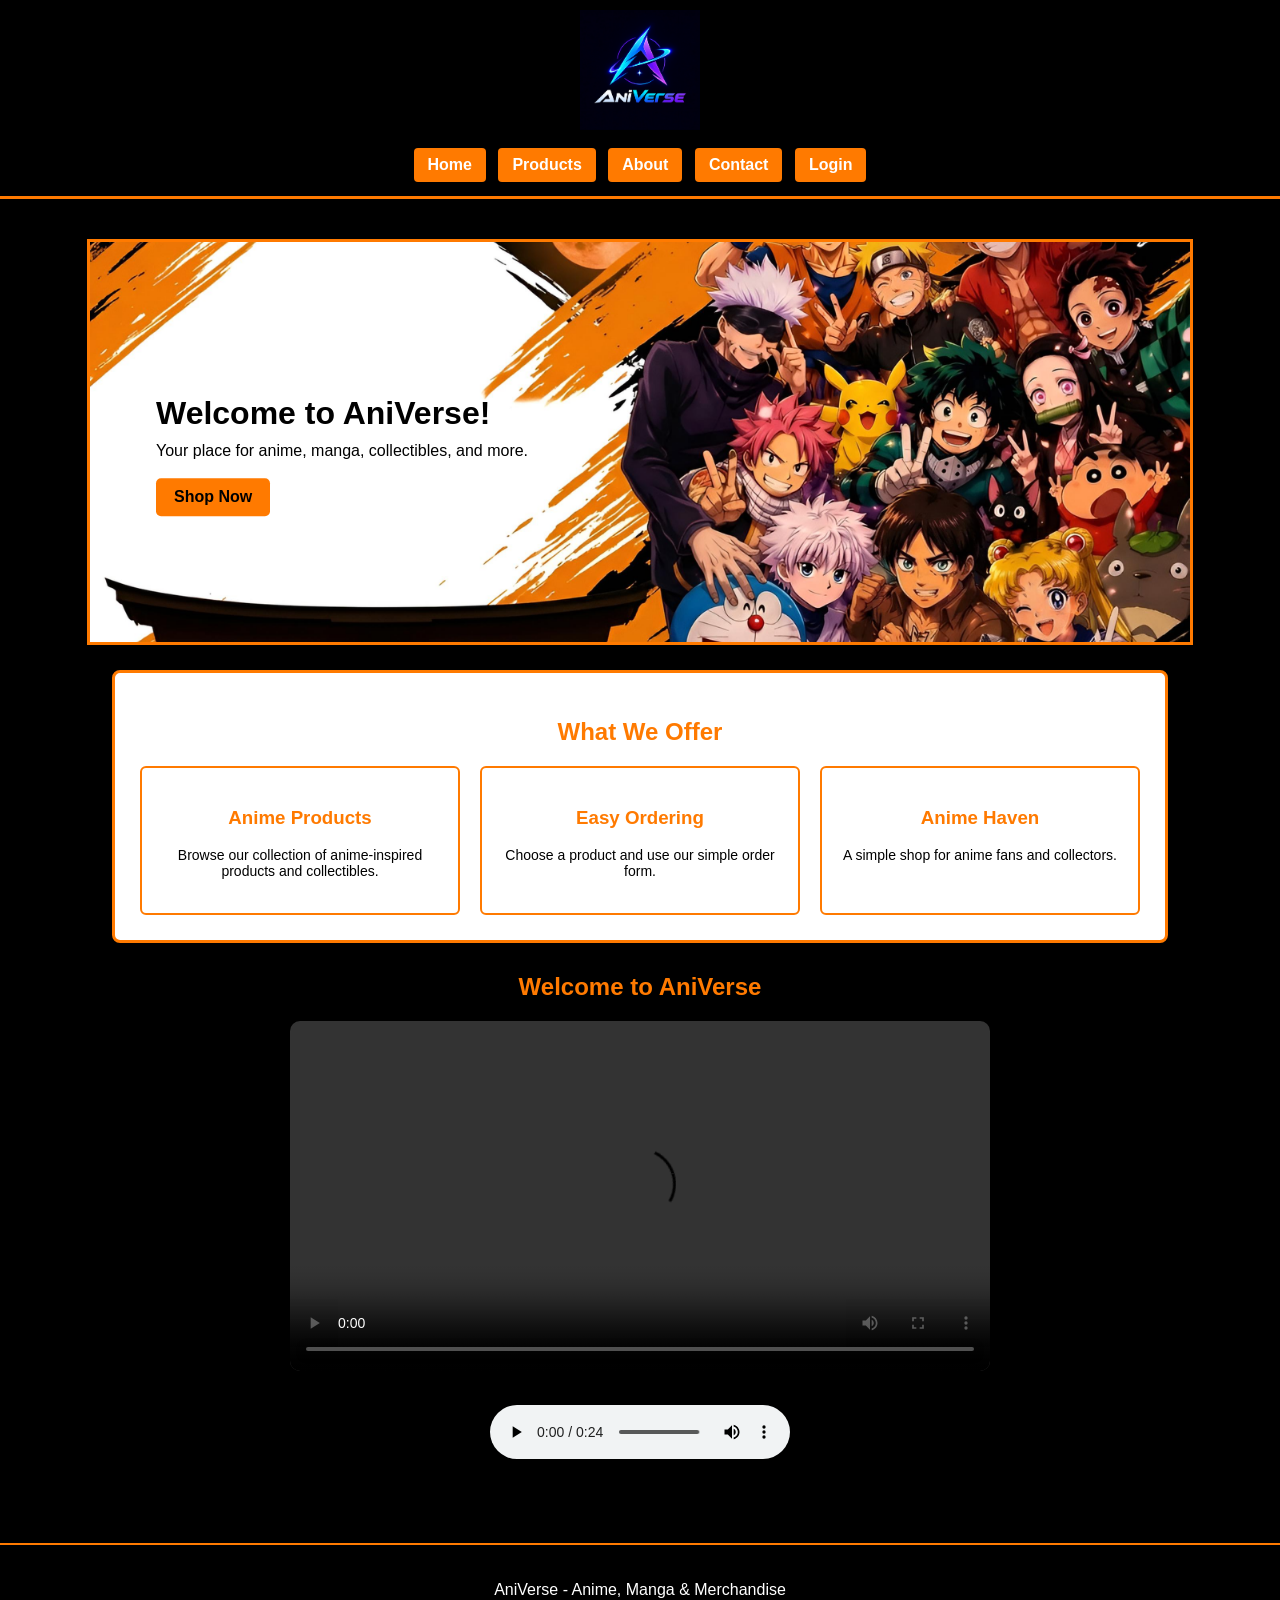
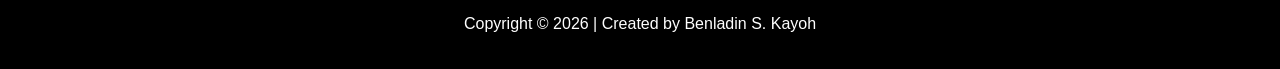
<file: index.html>
<!DOCTYPE html>
<html>
<head>
    <title>AniVerse - Home</title>
    <link rel="stylesheet" href="style.css">
</head>

<body>

<header>
    <img src="images/logo.png" alt="AniVerse Logo" class="logo">

    <nav>
        <a href="index.html">Home</a>
        <a href="anime.html">Products</a>
        <a href="about.html">About</a>
        <a href="contact.html">Contact</a>
        <a href="login.html">Login</a>
    </nav>
</header>

<main>

    <section class="home-section">

        <div class="hero-text">

            <h1>Welcome to AniVerse!</h1>

            <p>
                Your place for anime, manga,
                collectibles, and more.
            </p>

            <a href="anime.html" class="button">Shop Now</a>

        </div>

        <div class="hero-image">

            <img src="images/homepage.png" alt="AniVerse Anime Shop">

        </div>

    </section>


    <section class="what-we-offer">

        <h2>What We Offer</h2>

        <div class="offer-container">

            <div class="offer-box">

                <h3>Anime Products</h3>

                <p>
                    Browse our collection of anime-inspired
                    products and collectibles.
                </p>

            </div>


            <div class="offer-box">

                <h3>Easy Ordering</h3>

                <p>
                    Choose a product and use our simple
                    order form.
                </p>

            </div>


            <div class="offer-box">

                <h3>Anime Haven</h3>

                <p>
                    A simple shop for anime fans
                    and collectors.
                </p>

            </div>

        </div>

    </section>


    <section class="video-section">

        <h2>Welcome to AniVerse</h2>

        <video class="aniverse-video" controls>

            <source src="video/aniversevid.mp4" type="video/mp4">


        </video>

    </section>

    <section class="music-section">

        <audio autoplay loop controls>

            <source src="audio/aniverse.mp3" type="audio/mpeg">

        </audio>

    </section>

</main>

<footer>
    <p>AniVerse - Anime, Manga & Merchandise</p>
    <p>Copyright © 2026 | Created by Benladin S. Kayoh</p>
</footer>

</body>
</html>
</file>
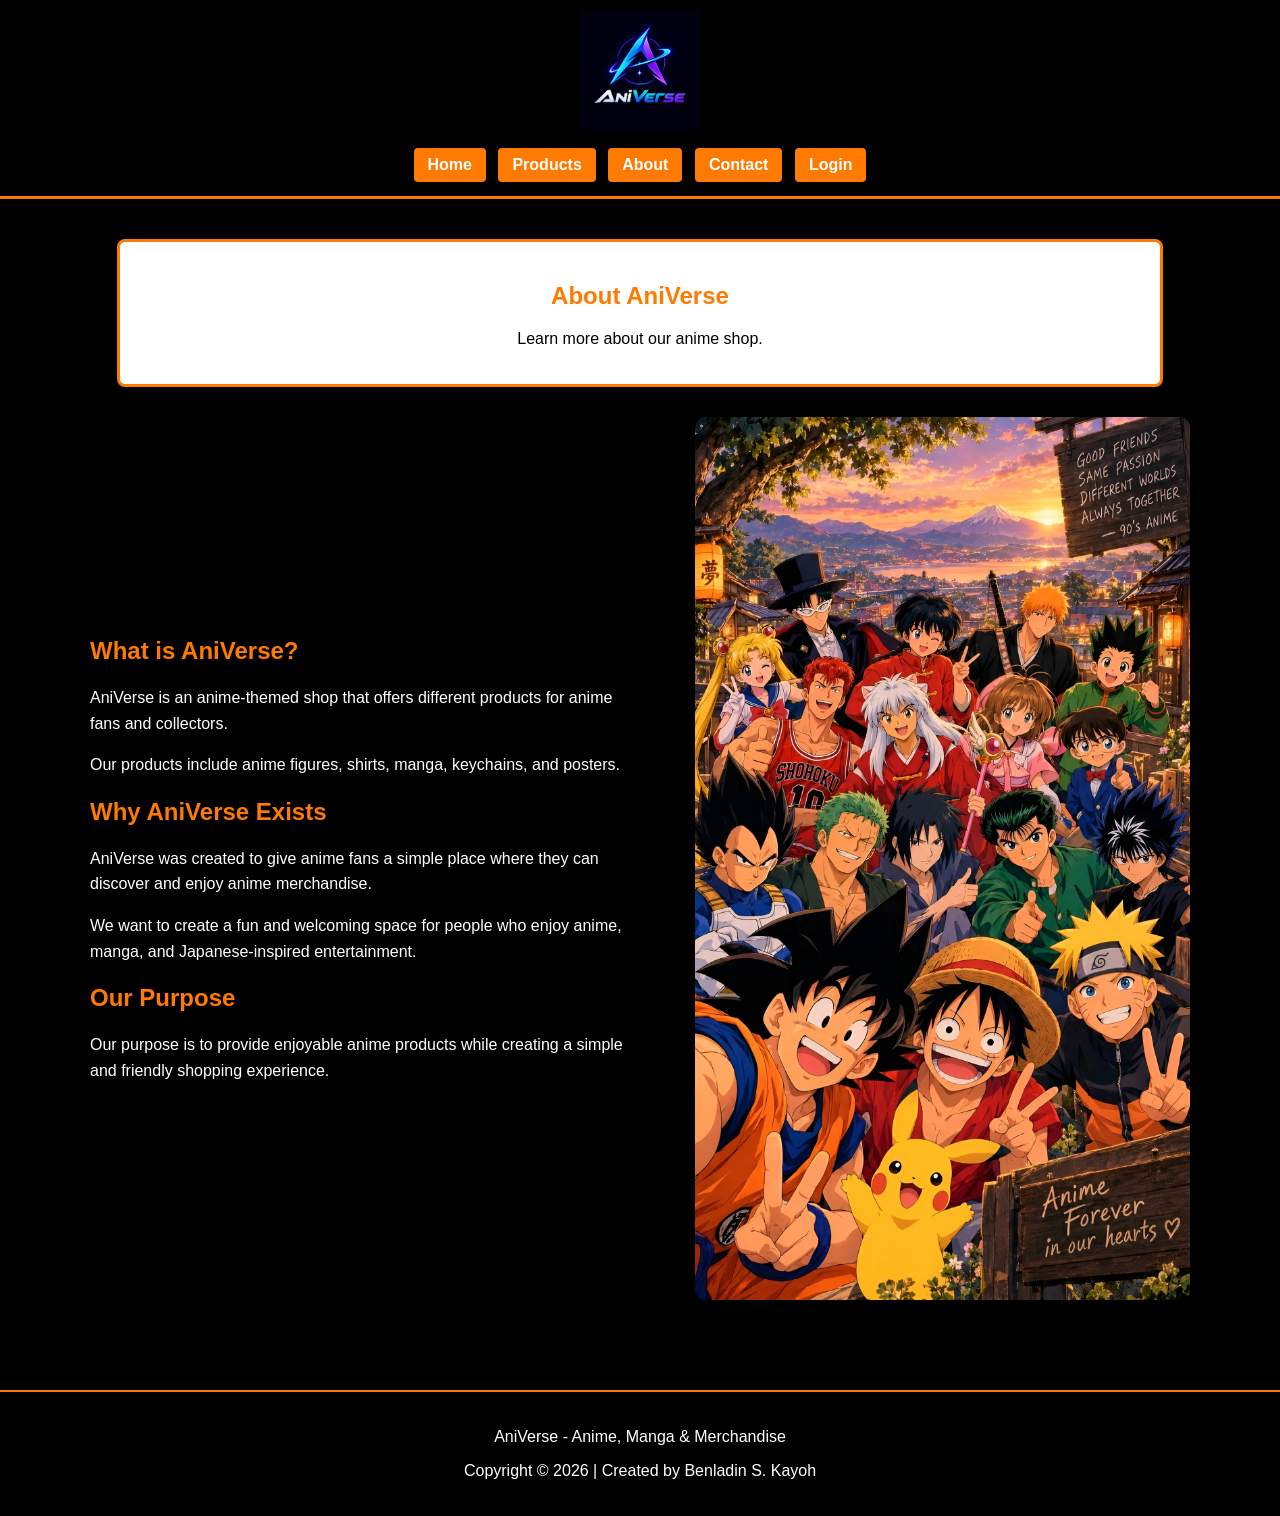
<file: about.html>
<!DOCTYPE html>
<html>
<head>
    <title>AniVerse - About</title>
    <link rel="stylesheet" href="style.css">
</head>

<body>

<header>
    <img src="images/logo.png" alt="AniVerse Logo" class="logo">

    <nav>
        <a href="index.html">Home</a>
        <a href="anime.html">Products</a>
        <a href="about.html">About</a>
        <a href="contact.html">Contact</a>
        <a href="login.html">Login</a>
    </nav>
</header>

<main>

    <section class="page-title">
        <h1>About AniVerse</h1>
        <p>Learn more about our anime shop.</p>
    </section>

    <section class="about-section">

        <div class="about-content">

            <div class="about-text">

                <h2>What is AniVerse?</h2>

                <p>
                    AniVerse is an anime-themed shop that offers different
                    products for anime fans and collectors.
                </p>

                <p>
                    Our products include anime figures, shirts, manga,
                    keychains, and posters.
                </p>

                <h2>Why AniVerse Exists</h2>

                <p>
                    AniVerse was created to give anime fans a simple place
                    where they can discover and enjoy anime merchandise.
                </p>

                <p>
                    We want to create a fun and welcoming space for people
                    who enjoy anime, manga, and Japanese-inspired entertainment.
                </p>

                <h2>Our Purpose</h2>

                <p>
                    Our purpose is to provide enjoyable anime products while
                    creating a simple and friendly shopping experience.
                </p>

            </div>

            <div class="about-image">
                <img src="images/about.jpg" alt="AniVerse Shop">
            </div>

        </div>

    </section>

</main>

<footer>
    <p>AniVerse - Anime, Manga & Merchandise</p>
    <p>Copyright © 2026 | Created by Benladin S. Kayoh</p>
</footer>

</body>
</html>
</file>
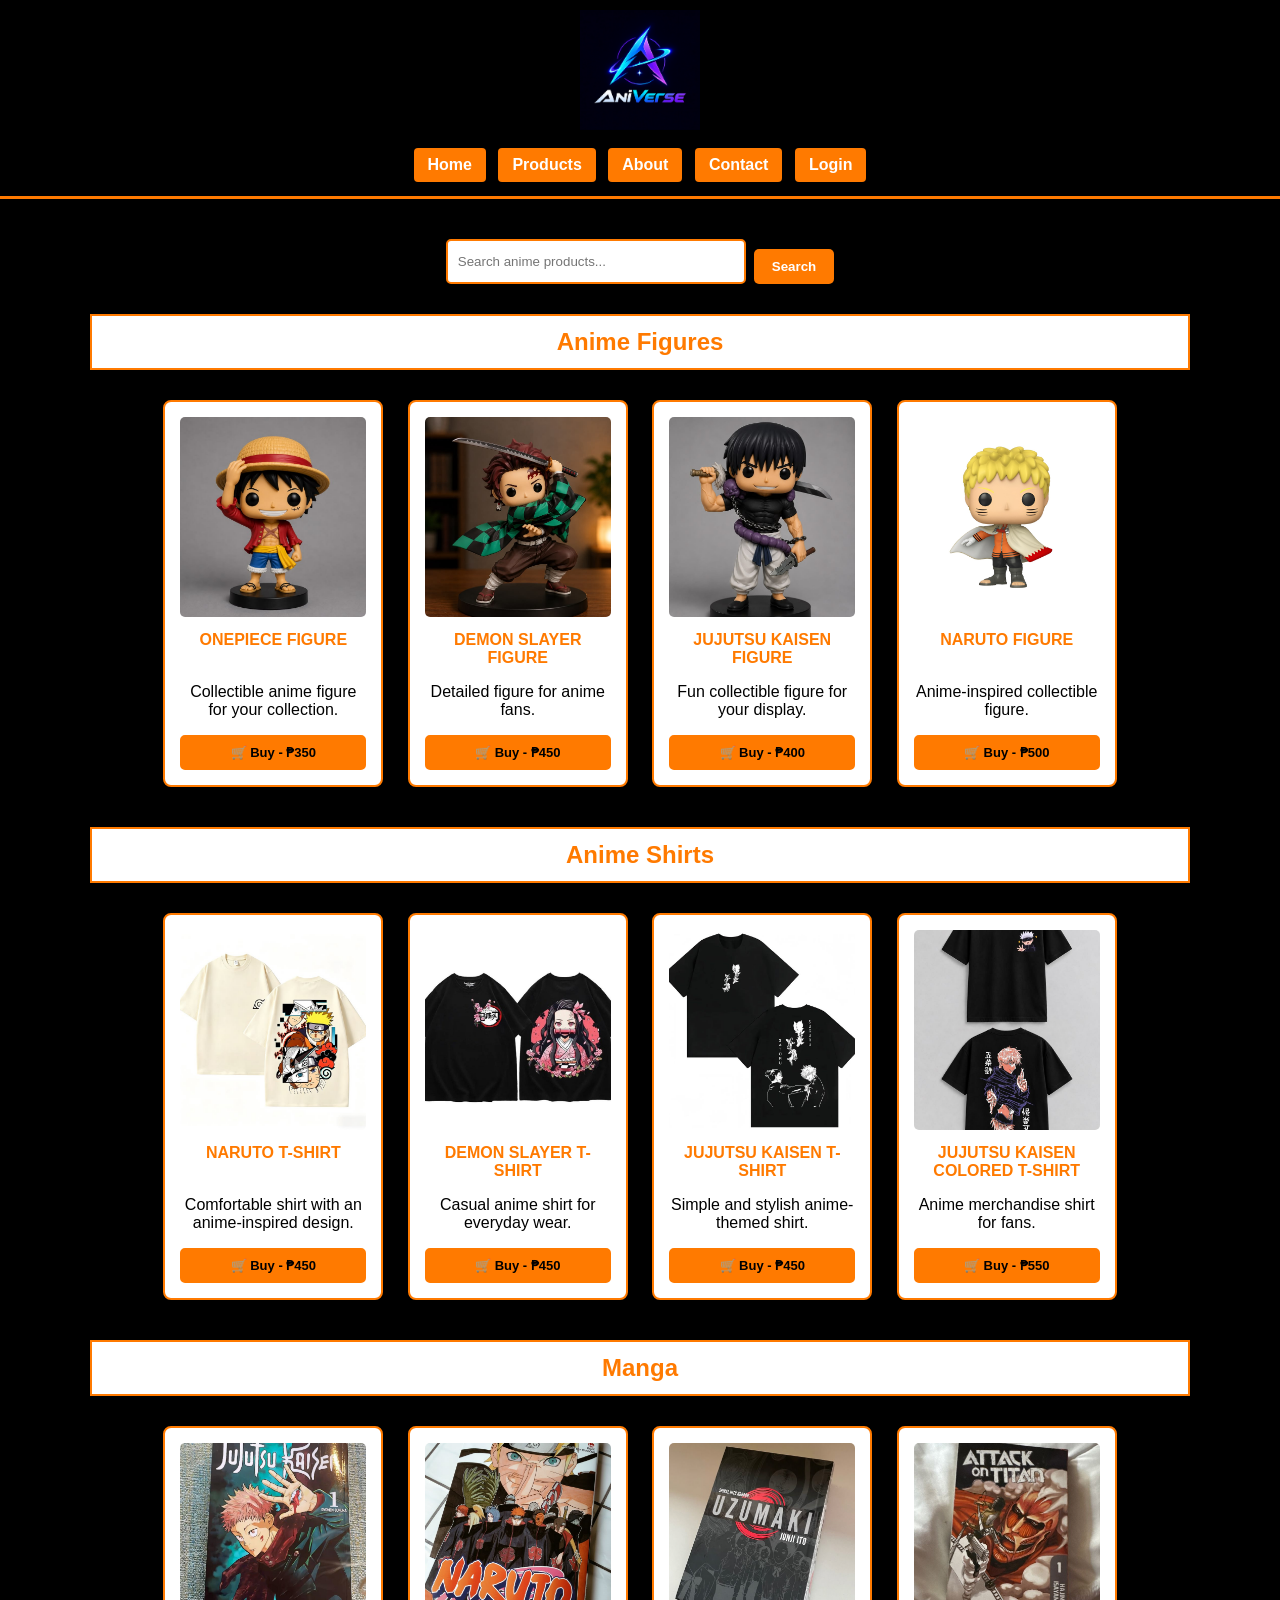
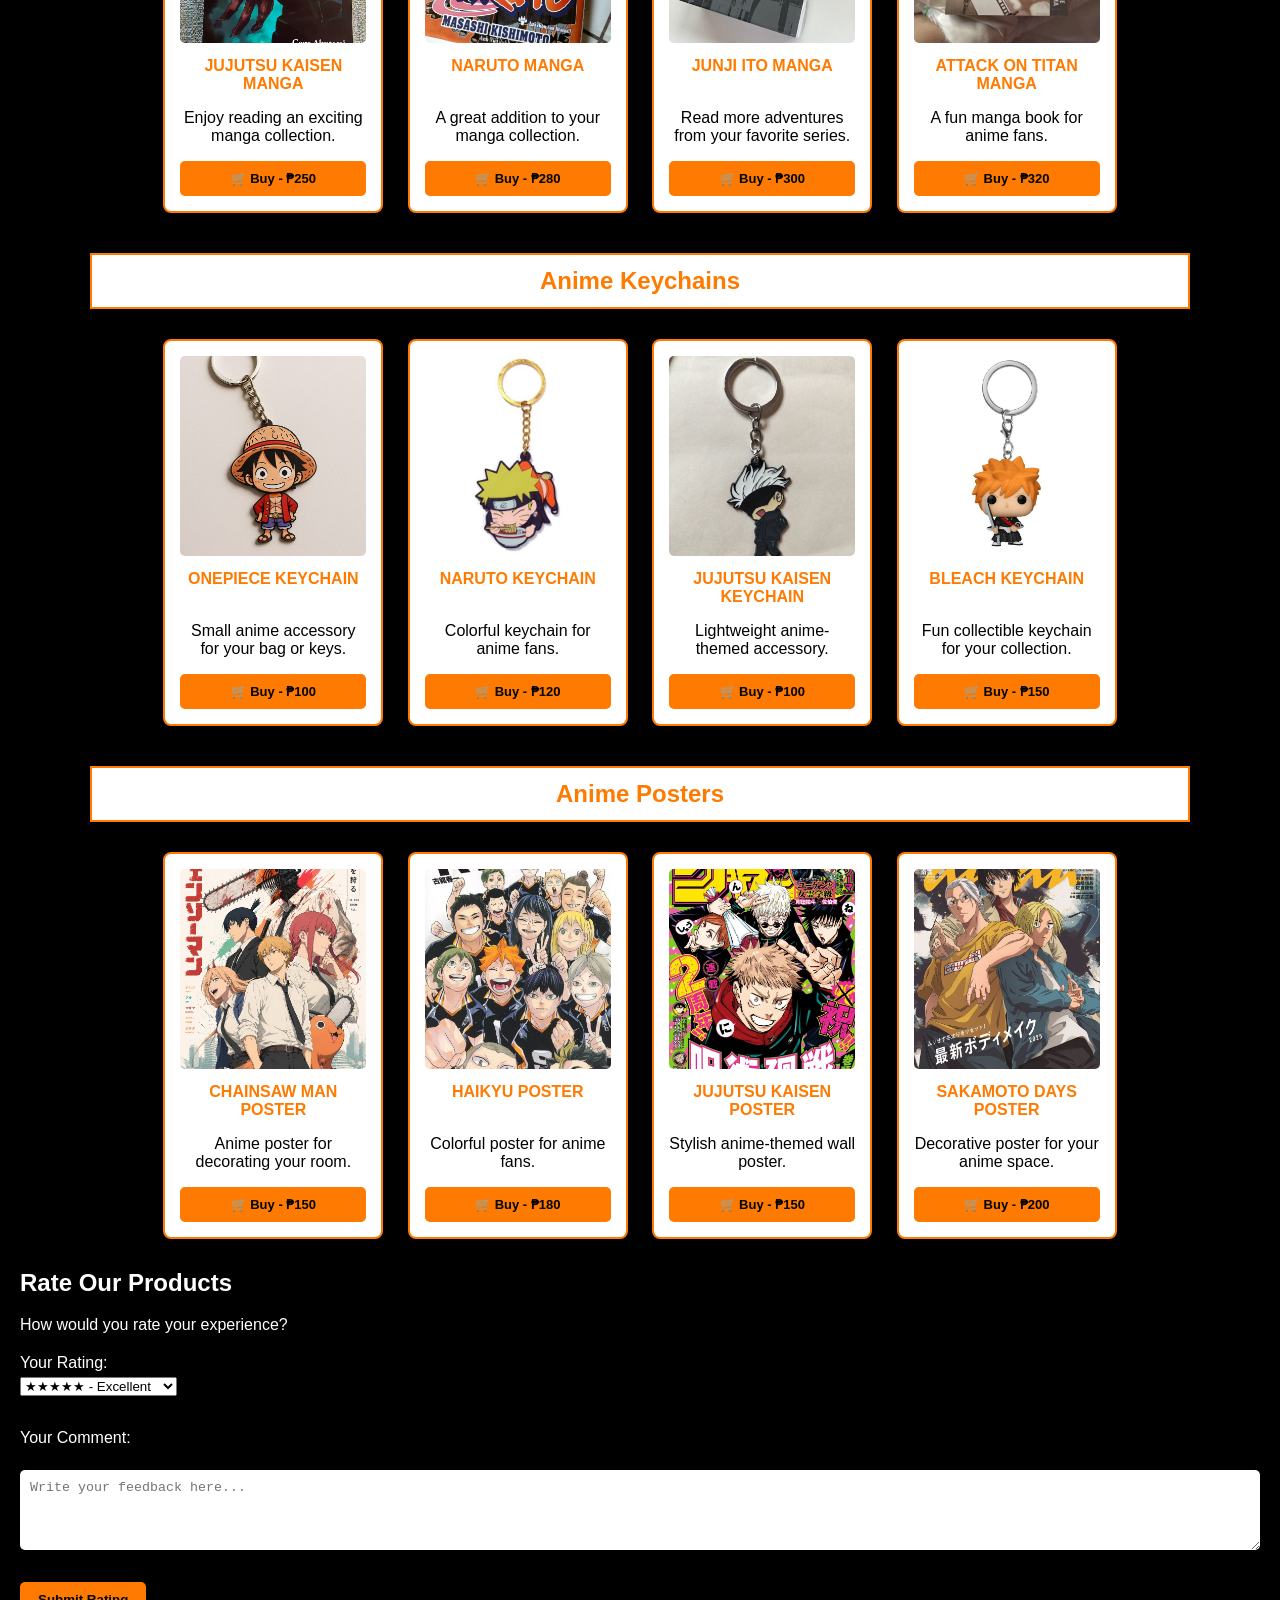
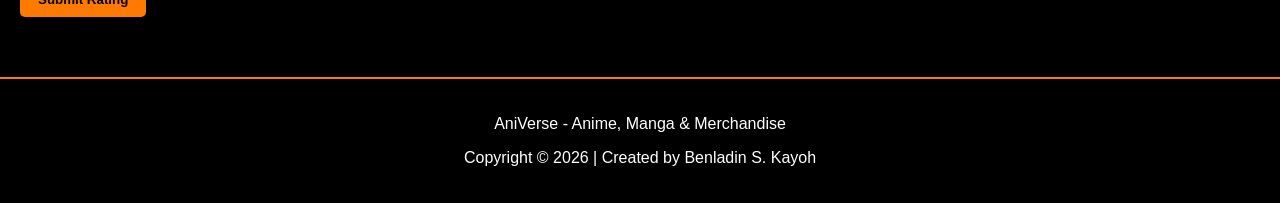
<file: anime.html>
<!DOCTYPE html>
<html lang="en">
<head>
    <meta charset="UTF-8">
    <meta name="viewport" content="width=device-width, initial-scale=1.0">
    <title>AniVerse - Products</title>
    <link rel="stylesheet" href="style.css">
</head>

<body>

<header>
    <img src="images/logo.png" alt="AniVerse Logo" class="logo">

    <nav>
        <a href="index.html">Home</a>
        <a href="anime.html">Products</a>
        <a href="about.html">About</a>
        <a href="contact.html">Contact</a>
        <a href="login.html">Login</a>
    </nav>
</header>

<main>

    <div class="search-box">
        <input type="text" id="search-input" placeholder="Search anime products..." oninput="searchProducts()">
        <button type="button" onclick="searchProducts()">Search</button>
    </div>
    <p id="no-results" style="display: none;">No products found.</p>

<section class="products">

    <h2>Anime Figures</h2>

    <div class="product-card">
        <img src="images/animefigure1.jpg" alt="Anime Figure 1">
        <h3>ONEPIECE FIGURE</h3>
        <p>Collectible anime figure for your collection.</p>
        
<a href="order.html?product=ONEPIECE&price=350" class="buy-button">
    🛒 Buy - ₱350
</a>
    </div>

<div class="product-card">
    <img src="images/figure2.jpg" alt="Anime Figure 2">
    <h3>DEMON SLAYER FIGURE</h3>
    <p>Detailed figure for anime fans.</p>
    <a href="order.html?product=DEMON%20SLAYER%20FIGURE&price=450" class="buy-button">🛒 Buy - ₱450</a>
</div>

<div class="product-card">
    <img src="images/figure3.jpg" alt="Anime Figure 3">
    <h3>JUJUTSU KAISEN FIGURE</h3>
    <p>Fun collectible figure for your display.</p>
    <a href="order.html?product=JUJUTSU%20KAISEN%20FIGURE&price=400" class="buy-button">🛒 Buy - ₱400</a>
</div>

<div class="product-card">
    <img src="images/figure4.jpg" alt="Anime Figure 4">
    <h3>NARUTO FIGURE</h3>
    <p>Anime-inspired collectible figure.</p>
    <a href="order.html?product=NARUTO%20FIGURE&price=500" class="buy-button">🛒 Buy - ₱500</a>
</div>

<h2>Anime Shirts</h2>

<div class="product-card">
    <img src="images/shirt1.jpg" alt="Anime Shirt 1">
    <h3>NARUTO T-SHIRT</h3>
    <p>Comfortable shirt with an anime-inspired design.</p>
    <a href="order.html?product=NARUTO%20T-SHIRT&price=450" class="buy-button">🛒 Buy - ₱450</a>
</div>

<div class="product-card">
    <img src="images/shirt2.jpg" alt="Anime Shirt 2">
    <h3>DEMON SLAYER T-SHIRT</h3>
    <p>Casual anime shirt for everyday wear.</p>
    <a href="order.html?product=DEMON%20SLAYER%20T-SHIRT&price=450" class="buy-button">🛒 Buy - ₱450</a>
</div>

<div class="product-card">
    <img src="images/shirt3.jpg" alt="Anime Shirt 3">
    <h3>JUJUTSU KAISEN T-SHIRT</h3>
    <p>Simple and stylish anime-themed shirt.</p>
    <a href="order.html?product=JUJUTSU%20KAISEN%20T-SHIRT&price=450" class="buy-button">🛒 Buy - ₱450</a>
</div>

<div class="product-card">
    <img src="images/shirt4.jpg" alt="Anime Shirt 4">
    <h3>JUJUTSU KAISEN COLORED T-SHIRT</h3>
    <p>Anime merchandise shirt for fans.</p>
    <a href="order.html?product=JUJUTSU%20KAISEN%20COLORED%20T-SHIRT&price=550" class="buy-button">🛒 Buy - ₱550</a>
</div>

<h2>Manga</h2>

<div class="product-card">
    <img src="images/manga1.jpg" alt="Manga 1">
    <h3>JUJUTSU KAISEN MANGA</h3>
    <p>Enjoy reading an exciting manga collection.</p>
    <a href="order.html?product=JUJUTSU%20KAISEN%20MANGA&price=250" class="buy-button">🛒 Buy - ₱250</a>
</div>

<div class="product-card">
    <img src="images/manga2.jpg" alt="Manga 2">
    <h3>NARUTO MANGA</h3>
    <p>A great addition to your manga collection.</p>
    <a href="order.html?product=NARUTO%20MANGA&price=280" class="buy-button">🛒 Buy - ₱280</a>
</div>

<div class="product-card">
    <img src="images/manga3.jpg" alt="Manga 3">
    <h3>JUNJI ITO MANGA</h3>
    <p>Read more adventures from your favorite series.</p>
    <a href="order.html?product=JUNJI%20ITO%20MANGA&price=300" class="buy-button">🛒 Buy - ₱300</a>
</div>

<div class="product-card">
    <img src="images/manga4.jpg" alt="Manga 4">
    <h3>ATTACK ON TITAN MANGA</h3>
    <p>A fun manga book for anime fans.</p>
    <a href="order.html?product=ATTACK%20ON%20TITAN%20MANGA&price=320" class="buy-button">🛒 Buy - ₱320</a>
</div>

<h2>Anime Keychains</h2>

<div class="product-card">
    <img src="images/keychain1.jpg" alt="Anime Keychain 1">
    <h3>ONEPIECE KEYCHAIN</h3>
    <p>Small anime accessory for your bag or keys.</p>
    <a href="order.html?product=ONEPIECE%20KEYCHAIN&price=100" class="buy-button">🛒 Buy - ₱100</a>
</div>

<div class="product-card">
    <img src="images/keychain2.jpg" alt="Anime Keychain 2">
    <h3>NARUTO KEYCHAIN</h3>
    <p>Colorful keychain for anime fans.</p>
    <a href="order.html?product=NARUTO%20KEYCHAIN&price=120" class="buy-button">🛒 Buy - ₱120</a>
</div>

<div class="product-card">
    <img src="images/keychain3.jpg" alt="Anime Keychain 3">
    <h3>JUJUTSU KAISEN KEYCHAIN</h3>
    <p>Lightweight anime-themed accessory.</p>
    <a href="order.html?product=JUJUTSU%20KAISEN%20KEYCHAIN&price=100" class="buy-button">🛒 Buy - ₱100</a>
</div>

<div class="product-card">
    <img src="images/keychain4.jpg" alt="Anime Keychain 4">
    <h3>BLEACH KEYCHAIN</h3>
    <p>Fun collectible keychain for your collection.</p>
    <a href="order.html?product=BLEACH%20KEYCHAIN&price=150" class="buy-button">🛒 Buy - ₱150</a>
</div>

<h2>Anime Posters</h2>

<div class="product-card">
    <img src="images/poster1.jpg" alt="Anime Poster 1">
    <h3>CHAINSAW MAN POSTER</h3>
    <p>Anime poster for decorating your room.</p>
    <a href="order.html?product=CHAINSAW%20MAN%20POSTER&price=150" class="buy-button">🛒 Buy - ₱150</a>
</div>

<div class="product-card">
    <img src="images/poster2.jpg" alt="Anime Poster 2">
    <h3>HAIKYU POSTER</h3>
    <p>Colorful poster for anime fans.</p>
    <a href="order.html?product=HAIKYU%20POSTER&price=180" class="buy-button">🛒 Buy - ₱180</a>
</div>

<div class="product-card">
    <img src="images/poster3.jpg" alt="Anime Poster 3">
    <h3>JUJUTSU KAISEN POSTER</h3>
    <p>Stylish anime-themed wall poster.</p>
    <a href="order.html?product=JUJUTSU%20KAISEN%20POSTER&price=150" class="buy-button">🛒 Buy - ₱150</a>
</div>

<div class="product-card">
    <img src="images/poster4.jpg" alt="Anime Poster 4">
    <h3>SAKAMOTO DAYS POSTER</h3>
    <p>Decorative poster for your anime space.</p>
    <a href="order.html?product=SAKAMOTO%20DAYS%20POSTER&price=200" class="buy-button">🛒 Buy - ₱200</a>
</div>

    

</section>

<section class="ratings">

    <h2>Rate Our Products</h2>

    <p>How would you rate your experience?</p>

    <form>
        <label for="rating">Your Rating:</label>
        <select id="rating" name="rating">
            <option value="5">★★★★★ - Excellent</option>
            <option value="4">★★★★☆ - Very Good</option>
            <option value="3">★★★☆☆ - Good</option>
            <option value="2">★★☆☆☆ - Fair</option>
            <option value="1">★☆☆☆☆ - Poor</option>
        </select>

        <br><br>

        <label for="comment">Your Comment:</label><br>
        <textarea id="comment" name="comment" rows="4" cols="40"
            placeholder="Write your feedback here..."></textarea>

        <br><br>

        <button type="submit">Submit Rating</button>
    </form>

</section>
</main>

  <footer>
    <p>AniVerse - Anime, Manga & Merchandise</p>
    <p>Copyright © 2026 | Created by Benladin S. Kayoh</p>
  </footer>
  </body>
</html>
</file>
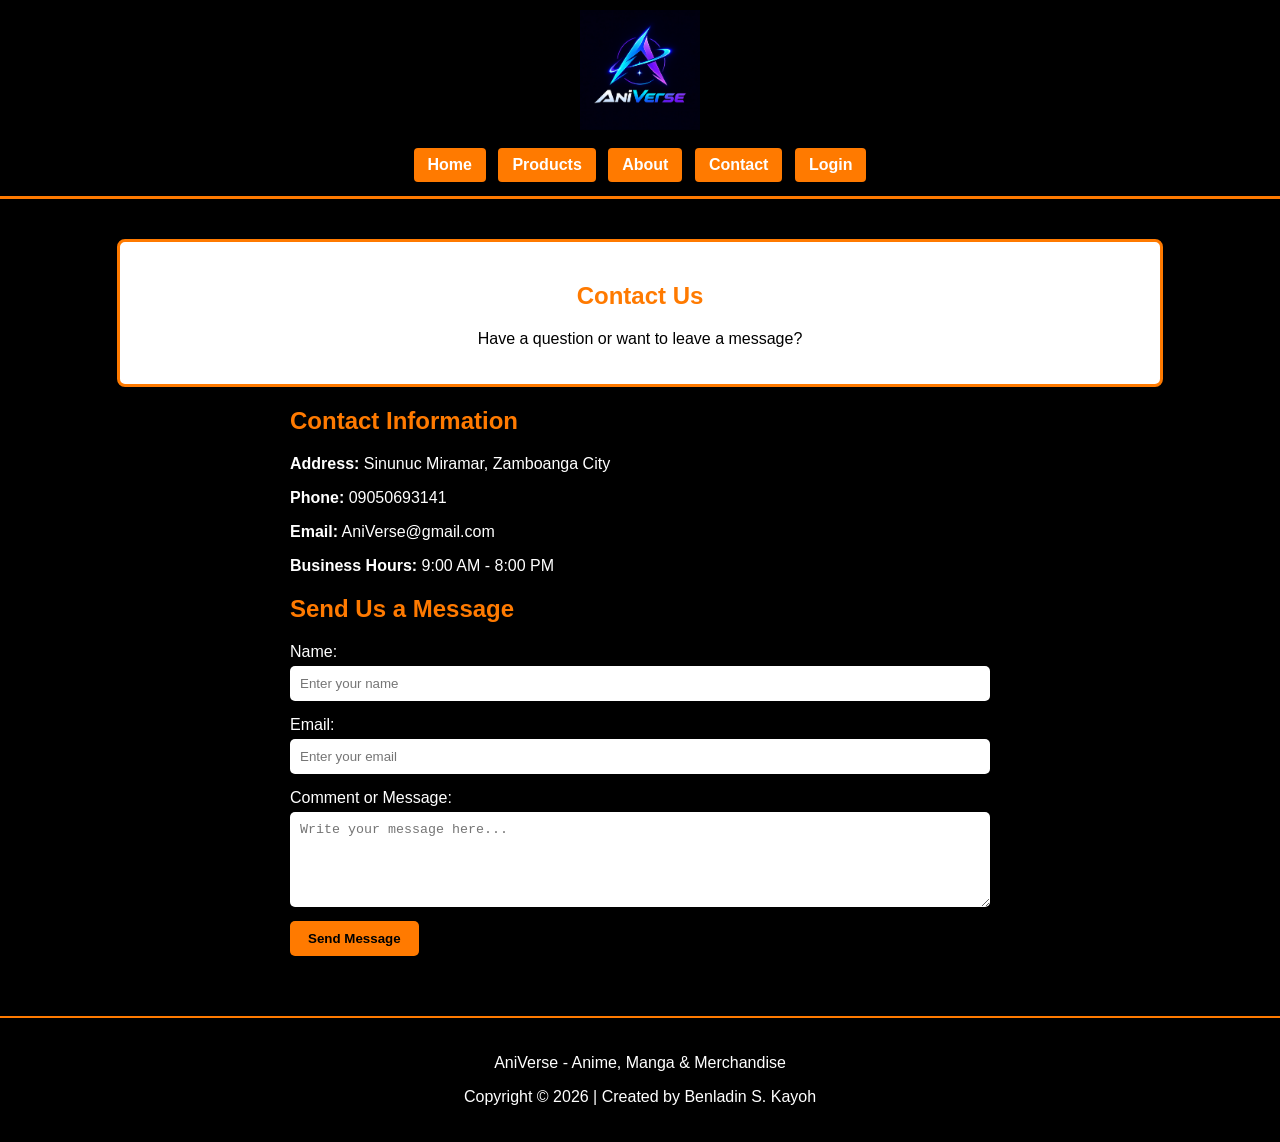
<file: contact.html>
<!DOCTYPE html>
<html>
<head>
    <title>AniVerse - Contact</title>
    <link rel="stylesheet" href="style.css">
</head>

<body>

<header>
    <img src="images/logo.png" alt="AniVerse Logo" class="logo">

    <nav>
        <a href="index.html">Home</a>
        <a href="anime.html">Products</a>
        <a href="about.html">About</a>
        <a href="contact.html">Contact</a>
        <a href="login.html">Login</a>
    </nav>
</header>

<main>

    <section class="page-title">
        <h1>Contact Us</h1>
        <p>Have a question or want to leave a message?</p>
    </section>

    <section class="contact-section">

        <h2>Contact Information</h2>

        <p><strong>Address:</strong> Sinunuc Miramar, Zamboanga City</p>

        <p><strong>Phone:</strong> 09050693141</p>

        <p><strong>Email:</strong> AniVerse@gmail.com</p>

        <p><strong>Business Hours:</strong> 9:00 AM - 8:00 PM</p>

        <h2>Send Us a Message</h2>

        <form>

            <label for="name">Name:</label>
            <input type="text" id="name" name="name" placeholder="Enter your name">

            <label for="email">Email:</label>
            <input type="email" id="email" name="email" placeholder="Enter your email">

            <label for="message">Comment or Message:</label>
            <textarea id="message" name="message" rows="5" placeholder="Write your message here..."></textarea>

            <button type="submit">Send Message</button>

        </form>

    </section>

</main>

<footer>
    <p>AniVerse - Anime, Manga & Merchandise</p>
    <p>Copyright © 2026 | Created by Benladin S. Kayoh</p>
</footer>

</body>
</html>
</file>
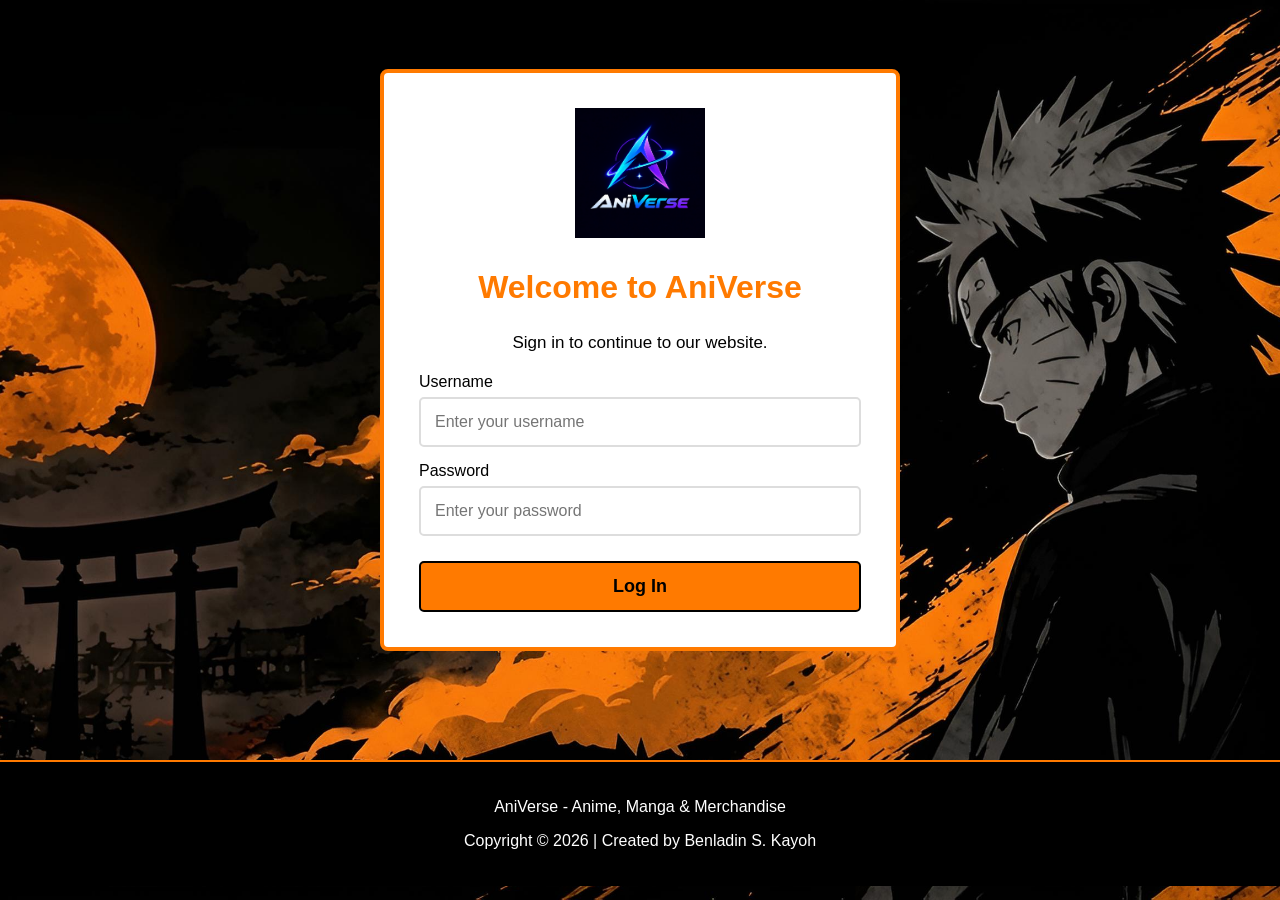
<file: login.html>
<!DOCTYPE html>
<html>
<head>
    <title>AniVerse - Login</title>
    <link rel="stylesheet" href="style.css">
</head>

<body class="login-page">

<main>

    <section class="login-box">

        <img src="images/logo.png" alt="AniVerse Logo" class="login-logo">

        <h1>Welcome to AniVerse</h1>

        <p>Sign in to continue to our website.</p>

        <form>

            <label for="username">Username</label>
            <input type="text" id="username" name="username"
                   placeholder="Enter your username">

            <label for="password">Password</label>
            <input type="password" id="password" name="password"
                   placeholder="Enter your password">

            <a href="index.html" class="login-button">Log In</a>

        </form>

    </section>

</main>

<footer>
    <p>AniVerse - Anime, Manga & Merchandise</p>
    <p>Copyright © 2026 | Created by Benladin S. Kayoh</p>
</footer>

</body>
</html>
</file>
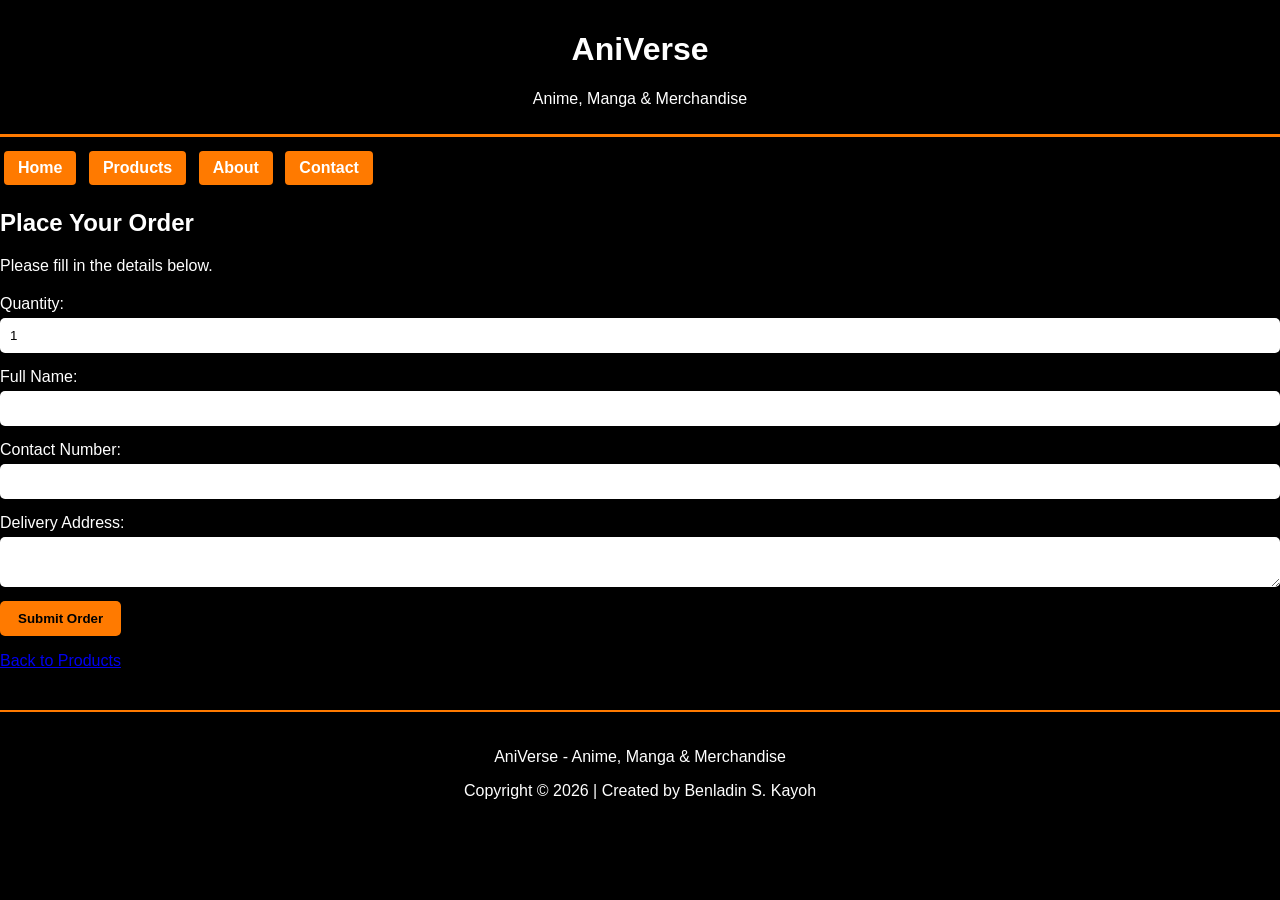
<file: order.html>
<!DOCTYPE html>
<html>
<head>
    <title>AniVerse - Order</title>
    <link rel="stylesheet" href="style.css">
</head>

<body>

    <header>
        <h1>AniVerse</h1>
        <p>Anime, Manga & Merchandise</p>
    </header>

    <nav>
        <a href="index.html">Home</a>
        <a href="anime.html">Products</a>
        <a href="about.html">About</a>
        <a href="contact.html">Contact</a>
    </nav>

    <section class="order-form">
        <div id="orderHeading">
    <h2>Place Your Order</h2>
    <p>Please fill in the details below.</p>
    <p id="selectedProduct"></p>
    <p id="selectedPrice"></p>
        </div>

        <form id="orderForm">

            <label for="quantity">Quantity:</label>
            <input type="number" id="quantity"
       name="quantity" min="1" value="1" required>

            <label for="customer">Full Name:</label>
            <input type="text" id="customer"
                   name="customer" required>

            <label for="contact">Contact Number:</label>
            <input type="tel" id="contact"
                   name="contact" required>

            <label for="address">Delivery Address:</label>
            <textarea id="address"
                      name="address" required></textarea>

            <button type="submit">Submit Order</button>
 
          </form>
 
      
<div id="orderConfirmation" class="popup-overlay" style="display: none;">
    <div class="popup-box">
        <div class="success-icon">✓</div>

        <h3>Order Successful!</h3>

        <p>Your order has been submitted successfully.</p>
        <p>Thank you for purchasing at AniVerse! We appreciate your support.</p>

        <a href="anime.html" class="buy-button">Continue Shopping</a>
    </div>
</div>


        <p>
            <a href="anime.html">Back to Products</a>
        </p>
    </section>

    <footer>
        <p>AniVerse - Anime, Manga & Merchandise</p>
        <p>Copyright &copy; 2026 | Created by Benladin S. Kayoh</p>
    </footer>


<script>
    var orderForm = document.getElementById("orderForm");
    var orderConfirmation = document.getElementById("orderConfirmation");
    var orderHeading = document.getElementById("orderHeading");

    var params = new URLSearchParams(window.location.search);
    var product = params.get("product");
    var price = params.get("price");

    if (product && price) {
        document.getElementById("selectedProduct").textContent =
            "Selected Product: " + product.replace(/\+/g, " ");
        document.getElementById("selectedPrice").textContent =
            "Price: ₱" + price;
    }

    orderForm.addEventListener("submit", function(event) {
        event.preventDefault();

        orderForm.style.display = "none";
        orderHeading.style.display = "none";
        orderConfirmation.style.display = "block";
    });
</script>




</body>
</html>
</file>
<file: style.css>
body {
    margin: 0;
    font-family: Arial, sans-serif;
    background-color: #000000;
    color: #ffffff;
}

main {
    padding: 20px;
}

header {
    background-color: #000000;
    padding: 10px 20px;
    text-align: center;
    border-bottom: 3px solid #ff7a00;
}

.logo {
    width: 120px;
    max-width: 70%;
}

nav {
    margin-top: 10px;
}

nav a {
    display: inline-block;
    color: #ffffff;
    background-color: #ff7a00;
    text-decoration: none;
    padding: 8px 14px;
    margin: 4px;
    border-radius: 4px;
    font-weight: bold;
}

nav a:hover {
    background-color: #ffffff;
    color: #000000;
}

.button,
button {
    display: inline-block;
    background-color: #ff7a00;
    color: #000000;
    padding: 10px 18px;
    margin-top: 10px;
    border: none;
    border-radius: 5px;
    text-decoration: none;
    font-weight: bold;
    cursor: pointer;
}

.button:hover,
button:hover {
    background-color: #ffffff;
}

.home-section {
    position: relative;
    height: 400px;
    max-width: 1100px;
    margin: 20px auto;
    overflow: hidden;
    border: 3px solid #ff7a00;
}

.hero-image {
    width: 100%;
    height: 100%;
}

.hero-image img {
    width: 100%;
    height: 100%;
    object-fit: cover;
    display: block;
}

.hero-text {
    position: absolute;
    left: 6%;
    top: 50%;
    transform: translateY(-50%);
    width: 38%;
    color: #000000;
    z-index: 2;
}

.hero-text h1 {
    font-size: 32px;
    margin-bottom: 10px;
}

.hero-text p {
    font-size: 16px;
    margin: 8px 0;
}

.what-we-offer {
    background-color: #ffffff;
    color: #000000;
    border: 3px solid #ff7a00;
    padding: 25px;
    margin: 25px auto;
    max-width: 1000px;
    text-align: center;
    border-radius: 8px;
}

.what-we-offer h2 {
    color: #ff7a00;
}

.offer-container {
    display: flex;
    justify-content: center;
    gap: 20px;
}

.offer-box {
    flex: 1;
    background-color: #ffffff;
    border: 2px solid #ff7a00;
    padding: 20px;
    border-radius: 6px;
}

.offer-box h3 {
    color: #ff7a00;
}

.offer-box p {
    color: #000000;
    font-size: 14px;
}

.video-section {
    text-align: center;
    margin: 30px auto;
    max-width: 800px;
}

.video-section h2 {
    color: #ff7a00;
}

.aniverse-video {
    width: 100%;
    max-width: 700px;
    border-radius: 10px;
}

.music-section {
    text-align: center;
    margin: 20px auto;
}

.page-title {
    background-color: #ffffff;
    color: #000000;
    border: 3px solid #ff7a00;
    padding: 20px;
    max-width: 1000px;
    margin: 20px auto;
    border-radius: 8px;
    text-align: center;
}

.page-title h1 {
    color: #ff7a00;
}

.page-title input {
    width: 80%;
    max-width: 500px;
    padding: 12px;
    border: 2px solid #ff7a00;
    border-radius: 5px;
}

.products {
    max-width: 1100px;
    margin: 20px auto;
    text-align: center;
}

.products h2 {
    background-color: #ffffff;
    color: #ff7a00;
    padding: 12px;
    margin-top: 30px;
    border: 2px solid #ff7a00;
}

.product-card {
    display: inline-block;
    vertical-align: top;
    width: 220px;
    margin: 10px;
    padding: 15px;
    background-color: #ffffff;
    color: #000000;
    border: 2px solid #ff7a00;
    border-radius: 8px;
    box-sizing: border-box;
}

.product-card img {
width: 100%;
height: 200px;
object-fit: cover;
border-radius: 5px;
flex-shrink: 0;
}

.product-card h3 {
color: #ff7a00;
height: 36px;
margin: 10px 0;
font-size: 16px;
line-height: 18px;
overflow-wrap: break-word;
flex-shrink: 0;
}

.product-card p {
flex-grow: 1;
}

.product-card a.buy-button {
display: inline-block;
margin-top: auto;
}

.product-card button {
    background-color: #ff7a00;
    color: #000000;
    padding: 8px 15px;
    border-radius: 4px;
    font-weight: bold;
}

.product-card button:hover {
    background-color: #000000;
    color: #ffffff;
}

.about-section {
    max-width: 1100px;
    margin: 30px auto;
}

.about-content {
    display: flex;
    align-items: center;
    justify-content: space-between;
    gap: 40px;
}

.about-text {
    width: 50%;
    text-align: left;
}

.about-text h2 {
    color: #ff7a00;
}

.about-text p {
    font-size: 16px;
    line-height: 1.6;
}

.about-image {
    width: 45%;
    align-self : stretch;
}

.about-image img {
    width: 100%;
    height: 100%;
    object-fit: cover;
    border-radius: 10px;
}

.contact-section {
    max-width: 700px;
    margin: auto;
}

.contact-section h2 {
    color: #ff7a00;
}

form {
    margin-top: 20px;
}

label {
    display: block;
    margin-top: 15px;
    margin-bottom: 5px;
}

input,
textarea {
    width: 100%;
    padding: 10px;
    box-sizing: border-box;
    border: none;
    border-radius: 5px;
}

.login-page {
    min-height: 100vh;
    background-image: url("images/login.png");
    background-size: cover;
    background-position: center;
    background-repeat: no-repeat;
}

.login-page main {
    min-height: 80vh;
    display: flex;
    justify-content: center;
    align-items: center;
    padding: 40px 20px;
    box-sizing: border-box;
}

.login-box {
    width: 90%;
    max-width: 520px;
    background-color: #ffffff;
    border: 4px solid #ff7a00;
    border-radius: 8px;
    padding: 35px;
    box-sizing: border-box;
    text-align: center;
}

.login-logo {
    width: 130px;
    height: 130px;
    object-fit: contain;
}

.login-box h1 {
    color: #ff7a00;
    font-size: 32px;
}

.login-box p {
    color: #000000;
    font-size: 17px;
}

.login-box label {
    display: block;
    text-align: left;
    color: #000000;
    margin-top: 15px;
    margin-bottom: 6px;
}

.login-box input {
    width: 100%;
    padding: 14px;
    box-sizing: border-box;
    border: 2px solid #dddddd;
    border-radius: 5px;
    font-size: 16px;
}

.login-button {
    display: block;
    width: 100%;
    box-sizing: border-box;
    background-color: #ff7a00;
    color: #000000;
    padding: 13px;
    margin-top: 25px;
    border: 2px solid #000000;
    border-radius: 5px;
    text-decoration: none;
    font-size: 18px;
    font-weight: bold;
}

.login-button:hover {
    background-color: #000000;
    color: #ffffff;
}

footer {
    background-color: #000000;
    color: #ffffff;
    text-align: center;
    padding: 20px;
    margin-top: 40px;
    border-top: 2px solid #ff7a00;
}

  @media (max-width: 700px) {

    .home-section {
        height: 220px;
    }

    .hero-image {
        width: 100%;
        height: 220px;
    }

    .hero-image img {
        width: 100%;
        height: 220px;
        object-fit: cover;
    }

    .hero-text {
        position: absolute;
        left: 5%;
        top: 50%;
        transform: translateY(-50%);
        width: 40%;
        text-align: left;
    }

    .hero-text h1 {
        font-size: 20px;
        margin-bottom: 5px;
    }

    .hero-text p {
        font-size: 12px;
        margin: 4px 0;
    }

    .offer-container {
        display: block;
    }

    .offer-box {
        width: 100%;
        margin-bottom: 15px;
        box-sizing: border-box;
    }

    .product-card {
        width: 90%;
        max-width: 300px;
        margin: 10px auto;
    }

    .page-title input {
        width: 90%;
    }

    .login-page main {
        padding: 25px 15px;
    }

    .login-box {
        width: 95%;
        padding: 25px 20px;
    }

    .login-logo {
        width: 110px;
        height: 110px;
    }

    .login-box h1 {
        font-size: 27px;
    }
  }

.search-box {
    display: flex;
    justify-content: center;
    gap: 8px;
    margin: 20px auto;
    padding: 0 15px;
}

.search-box input {
    width: 300px;
    max-width: 70%;
    padding: 10px;
    border: 2px solid #ff7a00;
    border-radius: 5px;
}

.search-box button {
    padding: 10px 18px;
    background-color: #ff7a00;
    color: white;
    border: none;
    border-radius: 5px;
    cursor: pointer;
}

.search-box button:hover {
    background-color: #000000;
}

/* Product image hover effect */
.product-card img {
    transition: transform 0.3s ease;
}

.product-card img:hover {
    transform: translateY(-5px) scale(1.03);
}

.product-card a.buy-button {
    display: block;
    width: 100%;
    box-sizing: border-box;
    background-color: #ff7a00;
    color: #000000;
    padding: 8px 5px;
    margin-top: auto;
    border: 2px solid #ff7a00;
    border-radius: 5px;
    text-align: center;
    text-decoration: none;
    font-weight: bold;
    font-size: 13px;
}

.product-card a.buy-button:hover {
    background-color: #000000;
    color: #ffffff;
    border-color: #ff7a00;
}

/* AniVerse Purchase Confirmation Popup */
.popup-overlay {
    position: fixed;
    top: 0;
    left: 0;
    width: 100%;
    height: 100%;
    background-color: rgba(0, 0, 0, 0.75);
    display: flex;
    justify-content: center;
    align-items: center;
    z-index: 1000;
    padding: 20px;
    box-sizing: border-box;
}

.popup-box {
    background-color: #ffffff;
    color: #171717;
    width: 100%;
    max-width: 400px;
    padding: 30px;
    border-radius: 15px;
    text-align: center;
    border-top: 6px solid #f58220;
    box-shadow: 0 8px 25px rgba(0, 0, 0, 0.4);
    box-sizing: border-box;
}

.success-icon {
    background-color: #f58220;
    color: #ffffff;
    width: 60px;
    height: 60px;
    line-height: 60px;
    border-radius: 50%;
    font-size: 38px;
    font-weight: bold;
    margin: 0 auto 15px;
}

.popup-box h3 {
    color: #f58220;
    font-size: 25px;
    margin-bottom: 15px;
}

.popup-box p {
    color: #333333;
    line-height: 1.6;
}

.popup-box .buy-button {
    display: inline-block;
    background-color: #f58220;
    color: #ffffff;
    padding: 12px 20px;
    margin-top: 15px;
    border-radius: 8px;
    text-decoration: none;
    font-weight: bold;
}

.popup-box .buy-button:hover {
    background-color: #d96b10;
}
</file>
